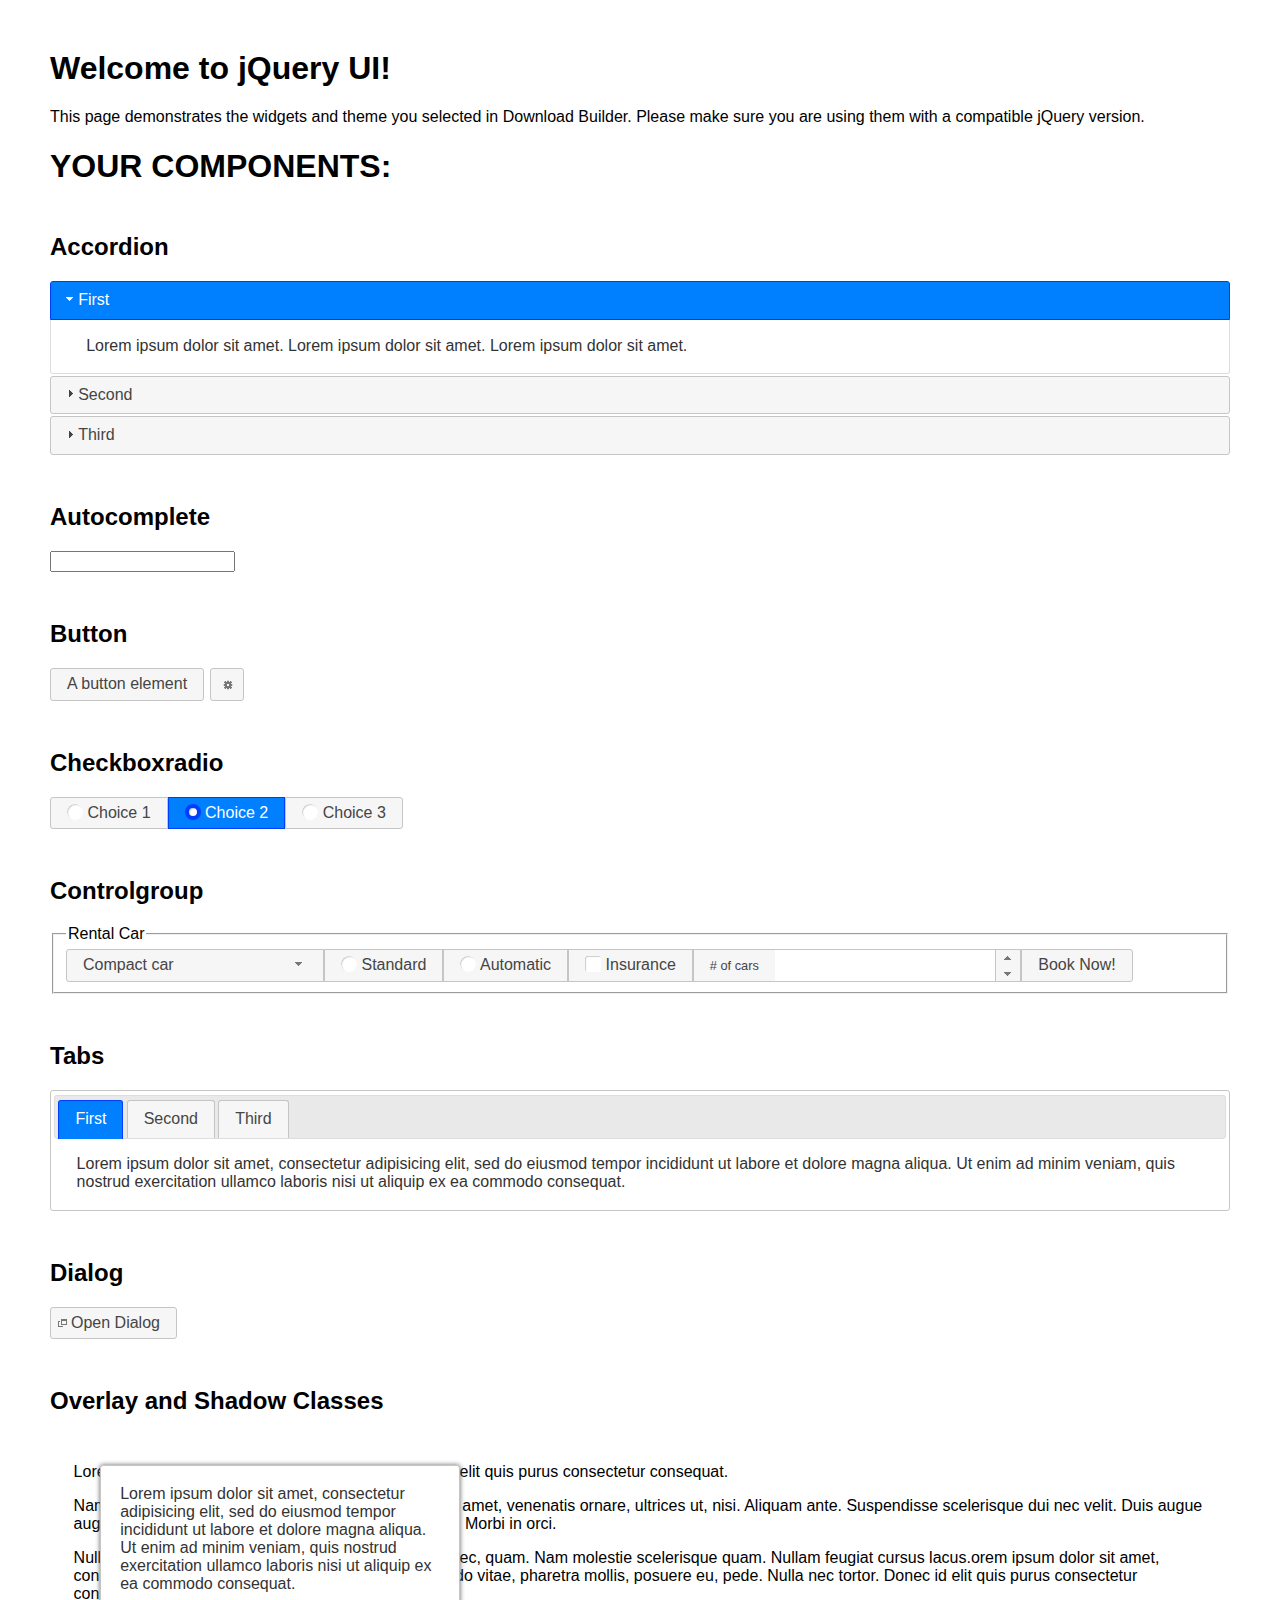
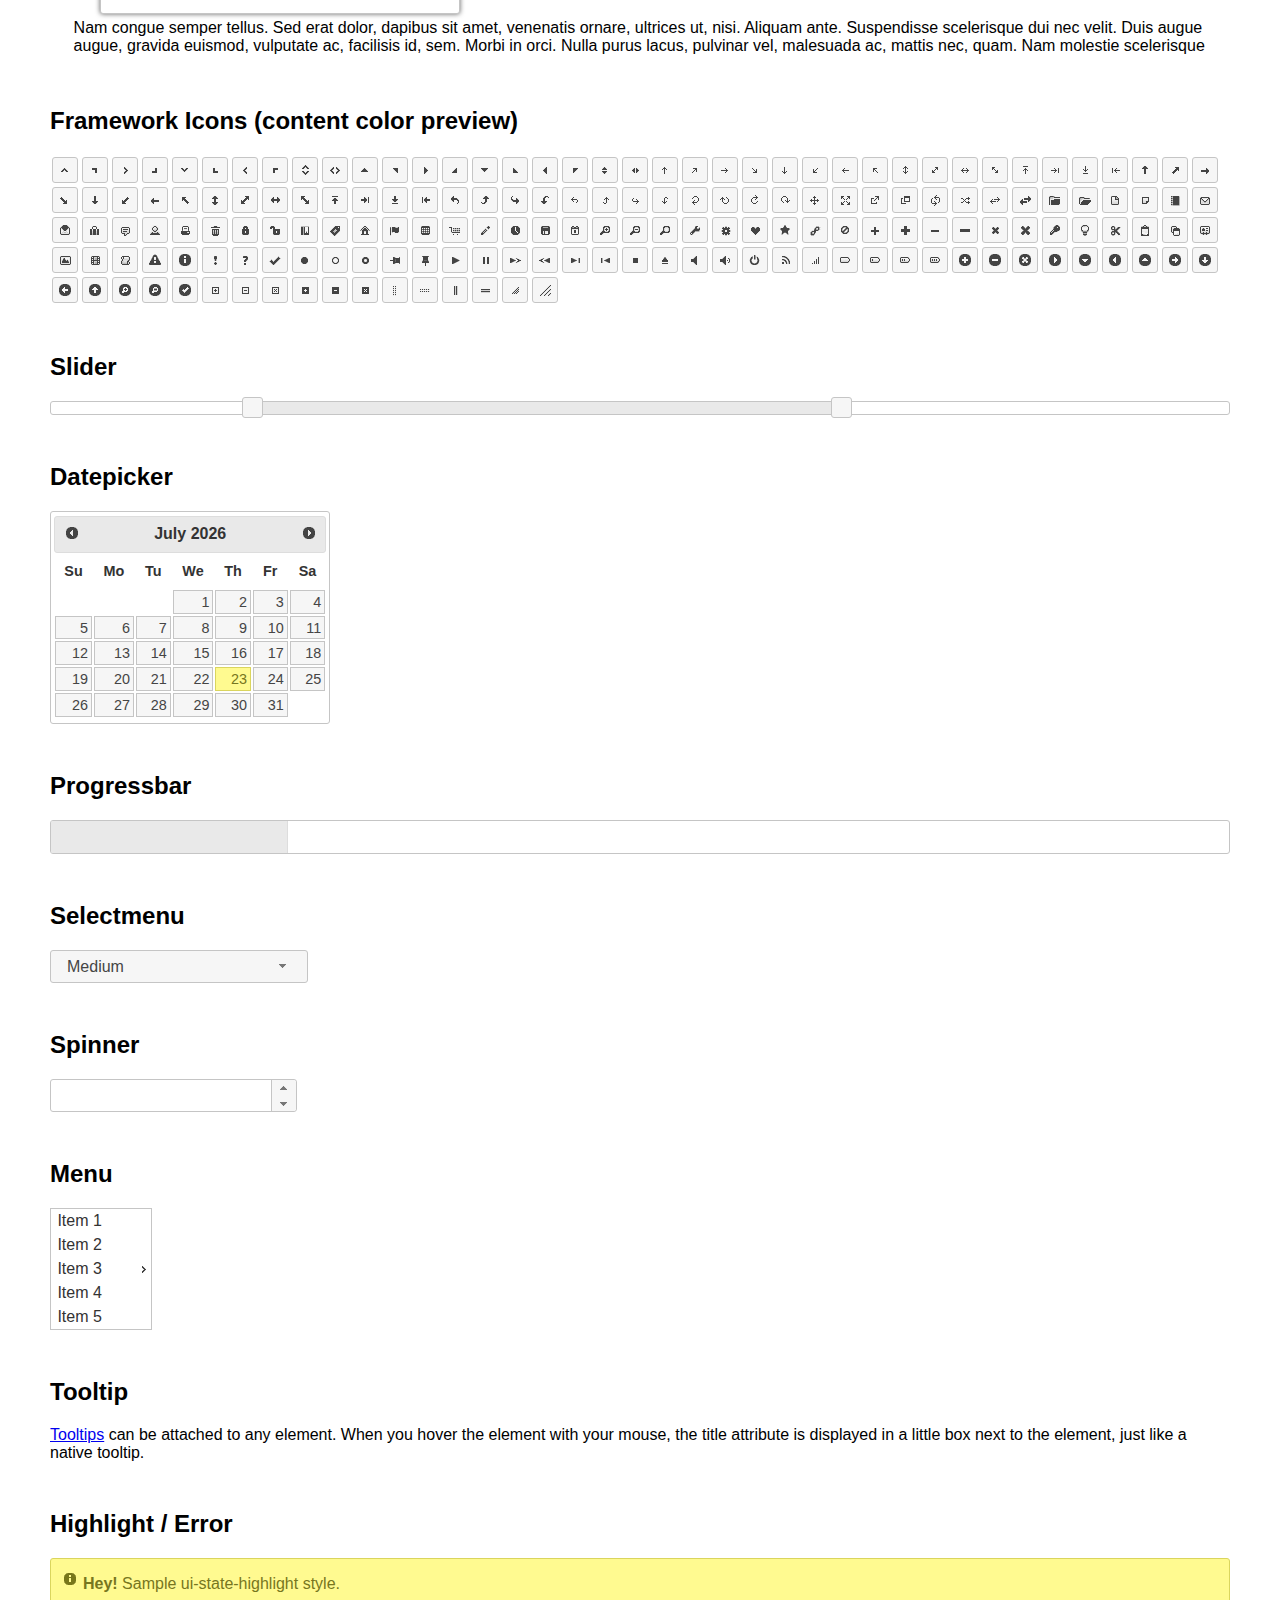
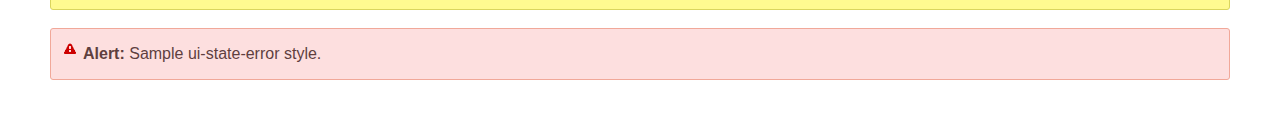
<file: php2/jquery/index.html>
<!doctype html>
<html lang="us">
<head>
	<meta charset="utf-8">
	<title>jQuery UI Example Page</title>
	<link href="jquery-ui.css" rel="stylesheet">
	<style>
	body{
		font-family: "Trebuchet MS", sans-serif;
		margin: 50px;
	}
	.demoHeaders {
		margin-top: 2em;
	}
	#dialog-link {
		padding: .4em 1em .4em 20px;
		text-decoration: none;
		position: relative;
	}
	#dialog-link span.ui-icon {
		margin: 0 5px 0 0;
		position: absolute;
		left: .2em;
		top: 50%;
		margin-top: -8px;
	}
	#icons {
		margin: 0;
		padding: 0;
	}
	#icons li {
		margin: 2px;
		position: relative;
		padding: 4px 0;
		cursor: pointer;
		float: left;
		list-style: none;
	}
	#icons span.ui-icon {
		float: left;
		margin: 0 4px;
	}
	.fakewindowcontain .ui-widget-overlay {
		position: absolute;
	}
	select {
		width: 200px;
	}
	</style>
</head>
<body>

<h1>Welcome to jQuery UI!</h1>

<div class="ui-widget">
	<p>This page demonstrates the widgets and theme you selected in Download Builder. Please make sure you are using them with a compatible jQuery version.</p>
</div>

<h1>YOUR COMPONENTS:</h1>


<!-- Accordion -->
<h2 class="demoHeaders">Accordion</h2>
<div id="accordion">
	<h3>First</h3>
	<div>Lorem ipsum dolor sit amet. Lorem ipsum dolor sit amet. Lorem ipsum dolor sit amet.</div>
	<h3>Second</h3>
	<div>Phasellus mattis tincidunt nibh.</div>
	<h3>Third</h3>
	<div>Nam dui erat, auctor a, dignissim quis.</div>
</div>



<!-- Autocomplete -->
<h2 class="demoHeaders">Autocomplete</h2>
<div>
	<input id="autocomplete" title="type &quot;a&quot;">
</div>



<!-- Button -->
<h2 class="demoHeaders">Button</h2>
<button id="button">A button element</button>
<button id="button-icon">An icon-only button</button>



<!-- Checkboxradio -->
<h2 class="demoHeaders">Checkboxradio</h2>
<form style="margin-top: 1em;">
	<div id="radioset">
		<input type="radio" id="radio1" name="radio"><label for="radio1">Choice 1</label>
		<input type="radio" id="radio2" name="radio" checked="checked"><label for="radio2">Choice 2</label>
		<input type="radio" id="radio3" name="radio"><label for="radio3">Choice 3</label>
	</div>
</form>



<!-- Controlgroup -->
<h2 class="demoHeaders">Controlgroup</h2>
<fieldset>
	<legend>Rental Car</legend>
	<div id="controlgroup">
		<select id="car-type">
			<option>Compact car</option>
			<option>Midsize car</option>
			<option>Full size car</option>
			<option>SUV</option>
			<option>Luxury</option>
			<option>Truck</option>
			<option>Van</option>
		</select>
		<label for="transmission-standard">Standard</label>
		<input type="radio" name="transmission" id="transmission-standard">
		<label for="transmission-automatic">Automatic</label>
		<input type="radio" name="transmission" id="transmission-automatic">
		<label for="insurance">Insurance</label>
		<input type="checkbox" name="insurance" id="insurance">
		<label for="horizontal-spinner" class="ui-controlgroup-label"># of cars</label>
		<input id="horizontal-spinner" class="ui-spinner-input">
		<button>Book Now!</button>
	</div>
</fieldset>



<!-- Tabs -->
<h2 class="demoHeaders">Tabs</h2>
<div id="tabs">
	<ul>
		<li><a href="#tabs-1">First</a></li>
		<li><a href="#tabs-2">Second</a></li>
		<li><a href="#tabs-3">Third</a></li>
	</ul>
	<div id="tabs-1">Lorem ipsum dolor sit amet, consectetur adipisicing elit, sed do eiusmod tempor incididunt ut labore et dolore magna aliqua. Ut enim ad minim veniam, quis nostrud exercitation ullamco laboris nisi ut aliquip ex ea commodo consequat.</div>
	<div id="tabs-2">Phasellus mattis tincidunt nibh. Cras orci urna, blandit id, pretium vel, aliquet ornare, felis. Maecenas scelerisque sem non nisl. Fusce sed lorem in enim dictum bibendum.</div>
	<div id="tabs-3">Nam dui erat, auctor a, dignissim quis, sollicitudin eu, felis. Pellentesque nisi urna, interdum eget, sagittis et, consequat vestibulum, lacus. Mauris porttitor ullamcorper augue.</div>
</div>



<h2 class="demoHeaders">Dialog</h2>
<p>
	<button id="dialog-link" class="ui-button ui-corner-all ui-widget">
		<span class="ui-icon ui-icon-newwin"></span>Open Dialog
	</button>
</p>

<h2 class="demoHeaders">Overlay and Shadow Classes</h2>
<div style="position: relative; width: 96%; height: 200px; padding:1% 2%; overflow:hidden;" class="fakewindowcontain">
	<p>Lorem ipsum dolor sit amet,  Nulla nec tortor. Donec id elit quis purus consectetur consequat. </p><p>Nam congue semper tellus. Sed erat dolor, dapibus sit amet, venenatis ornare, ultrices ut, nisi. Aliquam ante. Suspendisse scelerisque dui nec velit. Duis augue augue, gravida euismod, vulputate ac, facilisis id, sem. Morbi in orci. </p><p>Nulla purus lacus, pulvinar vel, malesuada ac, mattis nec, quam. Nam molestie scelerisque quam. Nullam feugiat cursus lacus.orem ipsum dolor sit amet, consectetur adipiscing elit. Donec libero risus, commodo vitae, pharetra mollis, posuere eu, pede. Nulla nec tortor. Donec id elit quis purus consectetur consequat. </p><p>Nam congue semper tellus. Sed erat dolor, dapibus sit amet, venenatis ornare, ultrices ut, nisi. Aliquam ante. Suspendisse scelerisque dui nec velit. Duis augue augue, gravida euismod, vulputate ac, facilisis id, sem. Morbi in orci. Nulla purus lacus, pulvinar vel, malesuada ac, mattis nec, quam. Nam molestie scelerisque quam. </p><p>Nullam feugiat cursus lacus.orem ipsum dolor sit amet, consectetur adipiscing elit. Donec libero risus, commodo vitae, pharetra mollis, posuere eu, pede. Nulla nec tortor. Donec id elit quis purus consectetur consequat. Nam congue semper tellus. Sed erat dolor, dapibus sit amet, venenatis ornare, ultrices ut, nisi. Aliquam ante. </p><p>Suspendisse scelerisque dui nec velit. Duis augue augue, gravida euismod, vulputate ac, facilisis id, sem. Morbi in orci. Nulla purus lacus, pulvinar vel, malesuada ac, mattis nec, quam. Nam molestie scelerisque quam. Nullam feugiat cursus lacus.orem ipsum dolor sit amet, consectetur adipiscing elit. Donec libero risus, commodo vitae, pharetra mollis, posuere eu, pede. Nulla nec tortor. Donec id elit quis purus consectetur consequat. Nam congue semper tellus. Sed erat dolor, dapibus sit amet, venenatis ornare, ultrices ut, nisi. </p>

	<!-- ui-dialog -->
	<div class="ui-widget-overlay ui-front"></div>
	<div style="position: absolute; width: 320px; left: 50px; top: 30px; padding: 1.2em" class="ui-widget ui-front ui-widget-content ui-corner-all ui-widget-shadow">
		Lorem ipsum dolor sit amet, consectetur adipisicing elit, sed do eiusmod tempor incididunt ut labore et dolore magna aliqua. Ut enim ad minim veniam, quis nostrud exercitation ullamco laboris nisi ut aliquip ex ea commodo consequat.
	</div>

</div>

<!-- ui-dialog -->
<div id="dialog" title="Dialog Title">
	<p>Lorem ipsum dolor sit amet, consectetur adipisicing elit, sed do eiusmod tempor incididunt ut labore et dolore magna aliqua. Ut enim ad minim veniam, quis nostrud exercitation ullamco laboris nisi ut aliquip ex ea commodo consequat.</p>
</div>



<h2 class="demoHeaders">Framework Icons (content color preview)</h2>
<ul id="icons" class="ui-widget ui-helper-clearfix">
	<li class="ui-state-default ui-corner-all" title=".ui-icon-caret-1-n"><span class="ui-icon ui-icon-caret-1-n"></span></li>
	<li class="ui-state-default ui-corner-all" title=".ui-icon-caret-1-ne"><span class="ui-icon ui-icon-caret-1-ne"></span></li>
	<li class="ui-state-default ui-corner-all" title=".ui-icon-caret-1-e"><span class="ui-icon ui-icon-caret-1-e"></span></li>
	<li class="ui-state-default ui-corner-all" title=".ui-icon-caret-1-se"><span class="ui-icon ui-icon-caret-1-se"></span></li>
	<li class="ui-state-default ui-corner-all" title=".ui-icon-caret-1-s"><span class="ui-icon ui-icon-caret-1-s"></span></li>
	<li class="ui-state-default ui-corner-all" title=".ui-icon-caret-1-sw"><span class="ui-icon ui-icon-caret-1-sw"></span></li>
	<li class="ui-state-default ui-corner-all" title=".ui-icon-caret-1-w"><span class="ui-icon ui-icon-caret-1-w"></span></li>
	<li class="ui-state-default ui-corner-all" title=".ui-icon-caret-1-nw"><span class="ui-icon ui-icon-caret-1-nw"></span></li>
	<li class="ui-state-default ui-corner-all" title=".ui-icon-caret-2-n-s"><span class="ui-icon ui-icon-caret-2-n-s"></span></li>
	<li class="ui-state-default ui-corner-all" title=".ui-icon-caret-2-e-w"><span class="ui-icon ui-icon-caret-2-e-w"></span></li>
	<li class="ui-state-default ui-corner-all" title=".ui-icon-triangle-1-n"><span class="ui-icon ui-icon-triangle-1-n"></span></li>
	<li class="ui-state-default ui-corner-all" title=".ui-icon-triangle-1-ne"><span class="ui-icon ui-icon-triangle-1-ne"></span></li>
	<li class="ui-state-default ui-corner-all" title=".ui-icon-triangle-1-e"><span class="ui-icon ui-icon-triangle-1-e"></span></li>
	<li class="ui-state-default ui-corner-all" title=".ui-icon-triangle-1-se"><span class="ui-icon ui-icon-triangle-1-se"></span></li>
	<li class="ui-state-default ui-corner-all" title=".ui-icon-triangle-1-s"><span class="ui-icon ui-icon-triangle-1-s"></span></li>
	<li class="ui-state-default ui-corner-all" title=".ui-icon-triangle-1-sw"><span class="ui-icon ui-icon-triangle-1-sw"></span></li>
	<li class="ui-state-default ui-corner-all" title=".ui-icon-triangle-1-w"><span class="ui-icon ui-icon-triangle-1-w"></span></li>
	<li class="ui-state-default ui-corner-all" title=".ui-icon-triangle-1-nw"><span class="ui-icon ui-icon-triangle-1-nw"></span></li>
	<li class="ui-state-default ui-corner-all" title=".ui-icon-triangle-2-n-s"><span class="ui-icon ui-icon-triangle-2-n-s"></span></li>
	<li class="ui-state-default ui-corner-all" title=".ui-icon-triangle-2-e-w"><span class="ui-icon ui-icon-triangle-2-e-w"></span></li>
	<li class="ui-state-default ui-corner-all" title=".ui-icon-arrow-1-n"><span class="ui-icon ui-icon-arrow-1-n"></span></li>
	<li class="ui-state-default ui-corner-all" title=".ui-icon-arrow-1-ne"><span class="ui-icon ui-icon-arrow-1-ne"></span></li>
	<li class="ui-state-default ui-corner-all" title=".ui-icon-arrow-1-e"><span class="ui-icon ui-icon-arrow-1-e"></span></li>
	<li class="ui-state-default ui-corner-all" title=".ui-icon-arrow-1-se"><span class="ui-icon ui-icon-arrow-1-se"></span></li>
	<li class="ui-state-default ui-corner-all" title=".ui-icon-arrow-1-s"><span class="ui-icon ui-icon-arrow-1-s"></span></li>
	<li class="ui-state-default ui-corner-all" title=".ui-icon-arrow-1-sw"><span class="ui-icon ui-icon-arrow-1-sw"></span></li>
	<li class="ui-state-default ui-corner-all" title=".ui-icon-arrow-1-w"><span class="ui-icon ui-icon-arrow-1-w"></span></li>
	<li class="ui-state-default ui-corner-all" title=".ui-icon-arrow-1-nw"><span class="ui-icon ui-icon-arrow-1-nw"></span></li>
	<li class="ui-state-default ui-corner-all" title=".ui-icon-arrow-2-n-s"><span class="ui-icon ui-icon-arrow-2-n-s"></span></li>
	<li class="ui-state-default ui-corner-all" title=".ui-icon-arrow-2-ne-sw"><span class="ui-icon ui-icon-arrow-2-ne-sw"></span></li>
	<li class="ui-state-default ui-corner-all" title=".ui-icon-arrow-2-e-w"><span class="ui-icon ui-icon-arrow-2-e-w"></span></li>
	<li class="ui-state-default ui-corner-all" title=".ui-icon-arrow-2-se-nw"><span class="ui-icon ui-icon-arrow-2-se-nw"></span></li>
	<li class="ui-state-default ui-corner-all" title=".ui-icon-arrowstop-1-n"><span class="ui-icon ui-icon-arrowstop-1-n"></span></li>
	<li class="ui-state-default ui-corner-all" title=".ui-icon-arrowstop-1-e"><span class="ui-icon ui-icon-arrowstop-1-e"></span></li>
	<li class="ui-state-default ui-corner-all" title=".ui-icon-arrowstop-1-s"><span class="ui-icon ui-icon-arrowstop-1-s"></span></li>
	<li class="ui-state-default ui-corner-all" title=".ui-icon-arrowstop-1-w"><span class="ui-icon ui-icon-arrowstop-1-w"></span></li>
	<li class="ui-state-default ui-corner-all" title=".ui-icon-arrowthick-1-n"><span class="ui-icon ui-icon-arrowthick-1-n"></span></li>
	<li class="ui-state-default ui-corner-all" title=".ui-icon-arrowthick-1-ne"><span class="ui-icon ui-icon-arrowthick-1-ne"></span></li>
	<li class="ui-state-default ui-corner-all" title=".ui-icon-arrowthick-1-e"><span class="ui-icon ui-icon-arrowthick-1-e"></span></li>
	<li class="ui-state-default ui-corner-all" title=".ui-icon-arrowthick-1-se"><span class="ui-icon ui-icon-arrowthick-1-se"></span></li>
	<li class="ui-state-default ui-corner-all" title=".ui-icon-arrowthick-1-s"><span class="ui-icon ui-icon-arrowthick-1-s"></span></li>
	<li class="ui-state-default ui-corner-all" title=".ui-icon-arrowthick-1-sw"><span class="ui-icon ui-icon-arrowthick-1-sw"></span></li>
	<li class="ui-state-default ui-corner-all" title=".ui-icon-arrowthick-1-w"><span class="ui-icon ui-icon-arrowthick-1-w"></span></li>
	<li class="ui-state-default ui-corner-all" title=".ui-icon-arrowthick-1-nw"><span class="ui-icon ui-icon-arrowthick-1-nw"></span></li>
	<li class="ui-state-default ui-corner-all" title=".ui-icon-arrowthick-2-n-s"><span class="ui-icon ui-icon-arrowthick-2-n-s"></span></li>
	<li class="ui-state-default ui-corner-all" title=".ui-icon-arrowthick-2-ne-sw"><span class="ui-icon ui-icon-arrowthick-2-ne-sw"></span></li>
	<li class="ui-state-default ui-corner-all" title=".ui-icon-arrowthick-2-e-w"><span class="ui-icon ui-icon-arrowthick-2-e-w"></span></li>
	<li class="ui-state-default ui-corner-all" title=".ui-icon-arrowthick-2-se-nw"><span class="ui-icon ui-icon-arrowthick-2-se-nw"></span></li>
	<li class="ui-state-default ui-corner-all" title=".ui-icon-arrowthickstop-1-n"><span class="ui-icon ui-icon-arrowthickstop-1-n"></span></li>
	<li class="ui-state-default ui-corner-all" title=".ui-icon-arrowthickstop-1-e"><span class="ui-icon ui-icon-arrowthickstop-1-e"></span></li>
	<li class="ui-state-default ui-corner-all" title=".ui-icon-arrowthickstop-1-s"><span class="ui-icon ui-icon-arrowthickstop-1-s"></span></li>
	<li class="ui-state-default ui-corner-all" title=".ui-icon-arrowthickstop-1-w"><span class="ui-icon ui-icon-arrowthickstop-1-w"></span></li>
	<li class="ui-state-default ui-corner-all" title=".ui-icon-arrowreturnthick-1-w"><span class="ui-icon ui-icon-arrowreturnthick-1-w"></span></li>
	<li class="ui-state-default ui-corner-all" title=".ui-icon-arrowreturnthick-1-n"><span class="ui-icon ui-icon-arrowreturnthick-1-n"></span></li>
	<li class="ui-state-default ui-corner-all" title=".ui-icon-arrowreturnthick-1-e"><span class="ui-icon ui-icon-arrowreturnthick-1-e"></span></li>
	<li class="ui-state-default ui-corner-all" title=".ui-icon-arrowreturnthick-1-s"><span class="ui-icon ui-icon-arrowreturnthick-1-s"></span></li>
	<li class="ui-state-default ui-corner-all" title=".ui-icon-arrowreturn-1-w"><span class="ui-icon ui-icon-arrowreturn-1-w"></span></li>
	<li class="ui-state-default ui-corner-all" title=".ui-icon-arrowreturn-1-n"><span class="ui-icon ui-icon-arrowreturn-1-n"></span></li>
	<li class="ui-state-default ui-corner-all" title=".ui-icon-arrowreturn-1-e"><span class="ui-icon ui-icon-arrowreturn-1-e"></span></li>
	<li class="ui-state-default ui-corner-all" title=".ui-icon-arrowreturn-1-s"><span class="ui-icon ui-icon-arrowreturn-1-s"></span></li>
	<li class="ui-state-default ui-corner-all" title=".ui-icon-arrowrefresh-1-w"><span class="ui-icon ui-icon-arrowrefresh-1-w"></span></li>
	<li class="ui-state-default ui-corner-all" title=".ui-icon-arrowrefresh-1-n"><span class="ui-icon ui-icon-arrowrefresh-1-n"></span></li>
	<li class="ui-state-default ui-corner-all" title=".ui-icon-arrowrefresh-1-e"><span class="ui-icon ui-icon-arrowrefresh-1-e"></span></li>
	<li class="ui-state-default ui-corner-all" title=".ui-icon-arrowrefresh-1-s"><span class="ui-icon ui-icon-arrowrefresh-1-s"></span></li>
	<li class="ui-state-default ui-corner-all" title=".ui-icon-arrow-4"><span class="ui-icon ui-icon-arrow-4"></span></li>
	<li class="ui-state-default ui-corner-all" title=".ui-icon-arrow-4-diag"><span class="ui-icon ui-icon-arrow-4-diag"></span></li>
	<li class="ui-state-default ui-corner-all" title=".ui-icon-extlink"><span class="ui-icon ui-icon-extlink"></span></li>
	<li class="ui-state-default ui-corner-all" title=".ui-icon-newwin"><span class="ui-icon ui-icon-newwin"></span></li>
	<li class="ui-state-default ui-corner-all" title=".ui-icon-refresh"><span class="ui-icon ui-icon-refresh"></span></li>
	<li class="ui-state-default ui-corner-all" title=".ui-icon-shuffle"><span class="ui-icon ui-icon-shuffle"></span></li>
	<li class="ui-state-default ui-corner-all" title=".ui-icon-transfer-e-w"><span class="ui-icon ui-icon-transfer-e-w"></span></li>
	<li class="ui-state-default ui-corner-all" title=".ui-icon-transferthick-e-w"><span class="ui-icon ui-icon-transferthick-e-w"></span></li>
	<li class="ui-state-default ui-corner-all" title=".ui-icon-folder-collapsed"><span class="ui-icon ui-icon-folder-collapsed"></span></li>
	<li class="ui-state-default ui-corner-all" title=".ui-icon-folder-open"><span class="ui-icon ui-icon-folder-open"></span></li>
	<li class="ui-state-default ui-corner-all" title=".ui-icon-document"><span class="ui-icon ui-icon-document"></span></li>
	<li class="ui-state-default ui-corner-all" title=".ui-icon-document-b"><span class="ui-icon ui-icon-document-b"></span></li>
	<li class="ui-state-default ui-corner-all" title=".ui-icon-note"><span class="ui-icon ui-icon-note"></span></li>
	<li class="ui-state-default ui-corner-all" title=".ui-icon-mail-closed"><span class="ui-icon ui-icon-mail-closed"></span></li>
	<li class="ui-state-default ui-corner-all" title=".ui-icon-mail-open"><span class="ui-icon ui-icon-mail-open"></span></li>
	<li class="ui-state-default ui-corner-all" title=".ui-icon-suitcase"><span class="ui-icon ui-icon-suitcase"></span></li>
	<li class="ui-state-default ui-corner-all" title=".ui-icon-comment"><span class="ui-icon ui-icon-comment"></span></li>
	<li class="ui-state-default ui-corner-all" title=".ui-icon-person"><span class="ui-icon ui-icon-person"></span></li>
	<li class="ui-state-default ui-corner-all" title=".ui-icon-print"><span class="ui-icon ui-icon-print"></span></li>
	<li class="ui-state-default ui-corner-all" title=".ui-icon-trash"><span class="ui-icon ui-icon-trash"></span></li>
	<li class="ui-state-default ui-corner-all" title=".ui-icon-locked"><span class="ui-icon ui-icon-locked"></span></li>
	<li class="ui-state-default ui-corner-all" title=".ui-icon-unlocked"><span class="ui-icon ui-icon-unlocked"></span></li>
	<li class="ui-state-default ui-corner-all" title=".ui-icon-bookmark"><span class="ui-icon ui-icon-bookmark"></span></li>
	<li class="ui-state-default ui-corner-all" title=".ui-icon-tag"><span class="ui-icon ui-icon-tag"></span></li>
	<li class="ui-state-default ui-corner-all" title=".ui-icon-home"><span class="ui-icon ui-icon-home"></span></li>
	<li class="ui-state-default ui-corner-all" title=".ui-icon-flag"><span class="ui-icon ui-icon-flag"></span></li>
	<li class="ui-state-default ui-corner-all" title=".ui-icon-calculator"><span class="ui-icon ui-icon-calculator"></span></li>
	<li class="ui-state-default ui-corner-all" title=".ui-icon-cart"><span class="ui-icon ui-icon-cart"></span></li>
	<li class="ui-state-default ui-corner-all" title=".ui-icon-pencil"><span class="ui-icon ui-icon-pencil"></span></li>
	<li class="ui-state-default ui-corner-all" title=".ui-icon-clock"><span class="ui-icon ui-icon-clock"></span></li>
	<li class="ui-state-default ui-corner-all" title=".ui-icon-disk"><span class="ui-icon ui-icon-disk"></span></li>
	<li class="ui-state-default ui-corner-all" title=".ui-icon-calendar"><span class="ui-icon ui-icon-calendar"></span></li>
	<li class="ui-state-default ui-corner-all" title=".ui-icon-zoomin"><span class="ui-icon ui-icon-zoomin"></span></li>
	<li class="ui-state-default ui-corner-all" title=".ui-icon-zoomout"><span class="ui-icon ui-icon-zoomout"></span></li>
	<li class="ui-state-default ui-corner-all" title=".ui-icon-search"><span class="ui-icon ui-icon-search"></span></li>
	<li class="ui-state-default ui-corner-all" title=".ui-icon-wrench"><span class="ui-icon ui-icon-wrench"></span></li>
	<li class="ui-state-default ui-corner-all" title=".ui-icon-gear"><span class="ui-icon ui-icon-gear"></span></li>
	<li class="ui-state-default ui-corner-all" title=".ui-icon-heart"><span class="ui-icon ui-icon-heart"></span></li>
	<li class="ui-state-default ui-corner-all" title=".ui-icon-star"><span class="ui-icon ui-icon-star"></span></li>
	<li class="ui-state-default ui-corner-all" title=".ui-icon-link"><span class="ui-icon ui-icon-link"></span></li>
	<li class="ui-state-default ui-corner-all" title=".ui-icon-cancel"><span class="ui-icon ui-icon-cancel"></span></li>
	<li class="ui-state-default ui-corner-all" title=".ui-icon-plus"><span class="ui-icon ui-icon-plus"></span></li>
	<li class="ui-state-default ui-corner-all" title=".ui-icon-plusthick"><span class="ui-icon ui-icon-plusthick"></span></li>
	<li class="ui-state-default ui-corner-all" title=".ui-icon-minus"><span class="ui-icon ui-icon-minus"></span></li>
	<li class="ui-state-default ui-corner-all" title=".ui-icon-minusthick"><span class="ui-icon ui-icon-minusthick"></span></li>
	<li class="ui-state-default ui-corner-all" title=".ui-icon-close"><span class="ui-icon ui-icon-close"></span></li>
	<li class="ui-state-default ui-corner-all" title=".ui-icon-closethick"><span class="ui-icon ui-icon-closethick"></span></li>
	<li class="ui-state-default ui-corner-all" title=".ui-icon-key"><span class="ui-icon ui-icon-key"></span></li>
	<li class="ui-state-default ui-corner-all" title=".ui-icon-lightbulb"><span class="ui-icon ui-icon-lightbulb"></span></li>
	<li class="ui-state-default ui-corner-all" title=".ui-icon-scissors"><span class="ui-icon ui-icon-scissors"></span></li>
	<li class="ui-state-default ui-corner-all" title=".ui-icon-clipboard"><span class="ui-icon ui-icon-clipboard"></span></li>
	<li class="ui-state-default ui-corner-all" title=".ui-icon-copy"><span class="ui-icon ui-icon-copy"></span></li>
	<li class="ui-state-default ui-corner-all" title=".ui-icon-contact"><span class="ui-icon ui-icon-contact"></span></li>
	<li class="ui-state-default ui-corner-all" title=".ui-icon-image"><span class="ui-icon ui-icon-image"></span></li>
	<li class="ui-state-default ui-corner-all" title=".ui-icon-video"><span class="ui-icon ui-icon-video"></span></li>
	<li class="ui-state-default ui-corner-all" title=".ui-icon-script"><span class="ui-icon ui-icon-script"></span></li>
	<li class="ui-state-default ui-corner-all" title=".ui-icon-alert"><span class="ui-icon ui-icon-alert"></span></li>
	<li class="ui-state-default ui-corner-all" title=".ui-icon-info"><span class="ui-icon ui-icon-info"></span></li>
	<li class="ui-state-default ui-corner-all" title=".ui-icon-notice"><span class="ui-icon ui-icon-notice"></span></li>
	<li class="ui-state-default ui-corner-all" title=".ui-icon-help"><span class="ui-icon ui-icon-help"></span></li>
	<li class="ui-state-default ui-corner-all" title=".ui-icon-check"><span class="ui-icon ui-icon-check"></span></li>
	<li class="ui-state-default ui-corner-all" title=".ui-icon-bullet"><span class="ui-icon ui-icon-bullet"></span></li>
	<li class="ui-state-default ui-corner-all" title=".ui-icon-radio-off"><span class="ui-icon ui-icon-radio-off"></span></li>
	<li class="ui-state-default ui-corner-all" title=".ui-icon-radio-on"><span class="ui-icon ui-icon-radio-on"></span></li>
	<li class="ui-state-default ui-corner-all" title=".ui-icon-pin-w"><span class="ui-icon ui-icon-pin-w"></span></li>
	<li class="ui-state-default ui-corner-all" title=".ui-icon-pin-s"><span class="ui-icon ui-icon-pin-s"></span></li>
	<li class="ui-state-default ui-corner-all" title=".ui-icon-play"><span class="ui-icon ui-icon-play"></span></li>
	<li class="ui-state-default ui-corner-all" title=".ui-icon-pause"><span class="ui-icon ui-icon-pause"></span></li>
	<li class="ui-state-default ui-corner-all" title=".ui-icon-seek-next"><span class="ui-icon ui-icon-seek-next"></span></li>
	<li class="ui-state-default ui-corner-all" title=".ui-icon-seek-prev"><span class="ui-icon ui-icon-seek-prev"></span></li>
	<li class="ui-state-default ui-corner-all" title=".ui-icon-seek-end"><span class="ui-icon ui-icon-seek-end"></span></li>
	<li class="ui-state-default ui-corner-all" title=".ui-icon-seek-first"><span class="ui-icon ui-icon-seek-first"></span></li>
	<li class="ui-state-default ui-corner-all" title=".ui-icon-stop"><span class="ui-icon ui-icon-stop"></span></li>
	<li class="ui-state-default ui-corner-all" title=".ui-icon-eject"><span class="ui-icon ui-icon-eject"></span></li>
	<li class="ui-state-default ui-corner-all" title=".ui-icon-volume-off"><span class="ui-icon ui-icon-volume-off"></span></li>
	<li class="ui-state-default ui-corner-all" title=".ui-icon-volume-on"><span class="ui-icon ui-icon-volume-on"></span></li>
	<li class="ui-state-default ui-corner-all" title=".ui-icon-power"><span class="ui-icon ui-icon-power"></span></li>
	<li class="ui-state-default ui-corner-all" title=".ui-icon-signal-diag"><span class="ui-icon ui-icon-signal-diag"></span></li>
	<li class="ui-state-default ui-corner-all" title=".ui-icon-signal"><span class="ui-icon ui-icon-signal"></span></li>
	<li class="ui-state-default ui-corner-all" title=".ui-icon-battery-0"><span class="ui-icon ui-icon-battery-0"></span></li>
	<li class="ui-state-default ui-corner-all" title=".ui-icon-battery-1"><span class="ui-icon ui-icon-battery-1"></span></li>
	<li class="ui-state-default ui-corner-all" title=".ui-icon-battery-2"><span class="ui-icon ui-icon-battery-2"></span></li>
	<li class="ui-state-default ui-corner-all" title=".ui-icon-battery-3"><span class="ui-icon ui-icon-battery-3"></span></li>
	<li class="ui-state-default ui-corner-all" title=".ui-icon-circle-plus"><span class="ui-icon ui-icon-circle-plus"></span></li>
	<li class="ui-state-default ui-corner-all" title=".ui-icon-circle-minus"><span class="ui-icon ui-icon-circle-minus"></span></li>
	<li class="ui-state-default ui-corner-all" title=".ui-icon-circle-close"><span class="ui-icon ui-icon-circle-close"></span></li>
	<li class="ui-state-default ui-corner-all" title=".ui-icon-circle-triangle-e"><span class="ui-icon ui-icon-circle-triangle-e"></span></li>
	<li class="ui-state-default ui-corner-all" title=".ui-icon-circle-triangle-s"><span class="ui-icon ui-icon-circle-triangle-s"></span></li>
	<li class="ui-state-default ui-corner-all" title=".ui-icon-circle-triangle-w"><span class="ui-icon ui-icon-circle-triangle-w"></span></li>
	<li class="ui-state-default ui-corner-all" title=".ui-icon-circle-triangle-n"><span class="ui-icon ui-icon-circle-triangle-n"></span></li>
	<li class="ui-state-default ui-corner-all" title=".ui-icon-circle-arrow-e"><span class="ui-icon ui-icon-circle-arrow-e"></span></li>
	<li class="ui-state-default ui-corner-all" title=".ui-icon-circle-arrow-s"><span class="ui-icon ui-icon-circle-arrow-s"></span></li>
	<li class="ui-state-default ui-corner-all" title=".ui-icon-circle-arrow-w"><span class="ui-icon ui-icon-circle-arrow-w"></span></li>
	<li class="ui-state-default ui-corner-all" title=".ui-icon-circle-arrow-n"><span class="ui-icon ui-icon-circle-arrow-n"></span></li>
	<li class="ui-state-default ui-corner-all" title=".ui-icon-circle-zoomin"><span class="ui-icon ui-icon-circle-zoomin"></span></li>
	<li class="ui-state-default ui-corner-all" title=".ui-icon-circle-zoomout"><span class="ui-icon ui-icon-circle-zoomout"></span></li>
	<li class="ui-state-default ui-corner-all" title=".ui-icon-circle-check"><span class="ui-icon ui-icon-circle-check"></span></li>
	<li class="ui-state-default ui-corner-all" title=".ui-icon-circlesmall-plus"><span class="ui-icon ui-icon-circlesmall-plus"></span></li>
	<li class="ui-state-default ui-corner-all" title=".ui-icon-circlesmall-minus"><span class="ui-icon ui-icon-circlesmall-minus"></span></li>
	<li class="ui-state-default ui-corner-all" title=".ui-icon-circlesmall-close"><span class="ui-icon ui-icon-circlesmall-close"></span></li>
	<li class="ui-state-default ui-corner-all" title=".ui-icon-squaresmall-plus"><span class="ui-icon ui-icon-squaresmall-plus"></span></li>
	<li class="ui-state-default ui-corner-all" title=".ui-icon-squaresmall-minus"><span class="ui-icon ui-icon-squaresmall-minus"></span></li>
	<li class="ui-state-default ui-corner-all" title=".ui-icon-squaresmall-close"><span class="ui-icon ui-icon-squaresmall-close"></span></li>
	<li class="ui-state-default ui-corner-all" title=".ui-icon-grip-dotted-vertical"><span class="ui-icon ui-icon-grip-dotted-vertical"></span></li>
	<li class="ui-state-default ui-corner-all" title=".ui-icon-grip-dotted-horizontal"><span class="ui-icon ui-icon-grip-dotted-horizontal"></span></li>
	<li class="ui-state-default ui-corner-all" title=".ui-icon-grip-solid-vertical"><span class="ui-icon ui-icon-grip-solid-vertical"></span></li>
	<li class="ui-state-default ui-corner-all" title=".ui-icon-grip-solid-horizontal"><span class="ui-icon ui-icon-grip-solid-horizontal"></span></li>
	<li class="ui-state-default ui-corner-all" title=".ui-icon-gripsmall-diagonal-se"><span class="ui-icon ui-icon-gripsmall-diagonal-se"></span></li>
	<li class="ui-state-default ui-corner-all" title=".ui-icon-grip-diagonal-se"><span class="ui-icon ui-icon-grip-diagonal-se"></span></li>
</ul>


<!-- Slider -->
<h2 class="demoHeaders">Slider</h2>
<div id="slider"></div>



<!-- Datepicker -->
<h2 class="demoHeaders">Datepicker</h2>
<div id="datepicker"></div>



<!-- Progressbar -->
<h2 class="demoHeaders">Progressbar</h2>
<div id="progressbar"></div>



<!-- Progressbar -->
<h2 class="demoHeaders">Selectmenu</h2>
<select id="selectmenu">
	<option>Slower</option>
	<option>Slow</option>
	<option selected="selected">Medium</option>
	<option>Fast</option>
	<option>Faster</option>
</select>



<!-- Spinner -->
<h2 class="demoHeaders">Spinner</h2>
<input id="spinner">



<!-- Menu -->
<h2 class="demoHeaders">Menu</h2>
<ul style="width:100px;" id="menu">
	<li><div>Item 1</div></li>
	<li><div>Item 2</div></li>
	<li><div>Item 3</div>
		<ul>
			<li><div>Item 3-1</div></li>
			<li><div>Item 3-2</div></li>
			<li><div>Item 3-3</div></li>
			<li><div>Item 3-4</div></li>
			<li><div>Item 3-5</div></li>
		</ul>
	</li>
	<li><div>Item 4</div></li>
	<li><div>Item 5</div></li>
</ul>



<!-- Tooltip -->
<h2 class="demoHeaders">Tooltip</h2>
<p id="tooltip">
	<a href="#" title="That&apos;s what this widget is">Tooltips</a> can be attached to any element. When you hover
the element with your mouse, the title attribute is displayed in a little box next to the element, just like a native tooltip.
</p>


<!-- Highlight / Error -->
<h2 class="demoHeaders">Highlight / Error</h2>
<div class="ui-widget">
	<div class="ui-state-highlight ui-corner-all" style="margin-top: 20px; padding: 0 .7em;">
		<p><span class="ui-icon ui-icon-info" style="float: left; margin-right: .3em;"></span>
		<strong>Hey!</strong> Sample ui-state-highlight style.</p>
	</div>
</div>
<br>
<div class="ui-widget">
	<div class="ui-state-error ui-corner-all" style="padding: 0 .7em;">
		<p><span class="ui-icon ui-icon-alert" style="float: left; margin-right: .3em;"></span>
		<strong>Alert:</strong> Sample ui-state-error style.</p>
	</div>
</div>

<script src="external/jquery/jquery.js"></script>
<script src="jquery-ui.js"></script>
<script>

$( "#accordion" ).accordion();



var availableTags = [
	"ActionScript",
	"AppleScript",
	"Asp",
	"BASIC",
	"C",
	"C++",
	"Clojure",
	"COBOL",
	"ColdFusion",
	"Erlang",
	"Fortran",
	"Groovy",
	"Haskell",
	"Java",
	"JavaScript",
	"Lisp",
	"Perl",
	"PHP",
	"Python",
	"Ruby",
	"Scala",
	"Scheme"
];
$( "#autocomplete" ).autocomplete({
	source: availableTags
});



$( "#button" ).button();
$( "#button-icon" ).button({
	icon: "ui-icon-gear",
	showLabel: false
});



$( "#radioset" ).buttonset();



$( "#controlgroup" ).controlgroup();



$( "#tabs" ).tabs();



$( "#dialog" ).dialog({
	autoOpen: false,
	width: 400,
	buttons: [
		{
			text: "Ok",
			click: function() {
				$( this ).dialog( "close" );
			}
		},
		{
			text: "Cancel",
			click: function() {
				$( this ).dialog( "close" );
			}
		}
	]
});

// Link to open the dialog
$( "#dialog-link" ).click(function( event ) {
	$( "#dialog" ).dialog( "open" );
	event.preventDefault();
});



$( "#datepicker" ).datepicker({
	inline: true
});



$( "#slider" ).slider({
	range: true,
	values: [ 17, 67 ]
});



$( "#progressbar" ).progressbar({
	value: 20
});



$( "#spinner" ).spinner();



$( "#menu" ).menu();



$( "#tooltip" ).tooltip();



$( "#selectmenu" ).selectmenu();


// Hover states on the static widgets
$( "#dialog-link, #icons li" ).hover(
	function() {
		$( this ).addClass( "ui-state-hover" );
	},
	function() {
		$( this ).removeClass( "ui-state-hover" );
	}
);
</script>
</body>
</html>
</file>
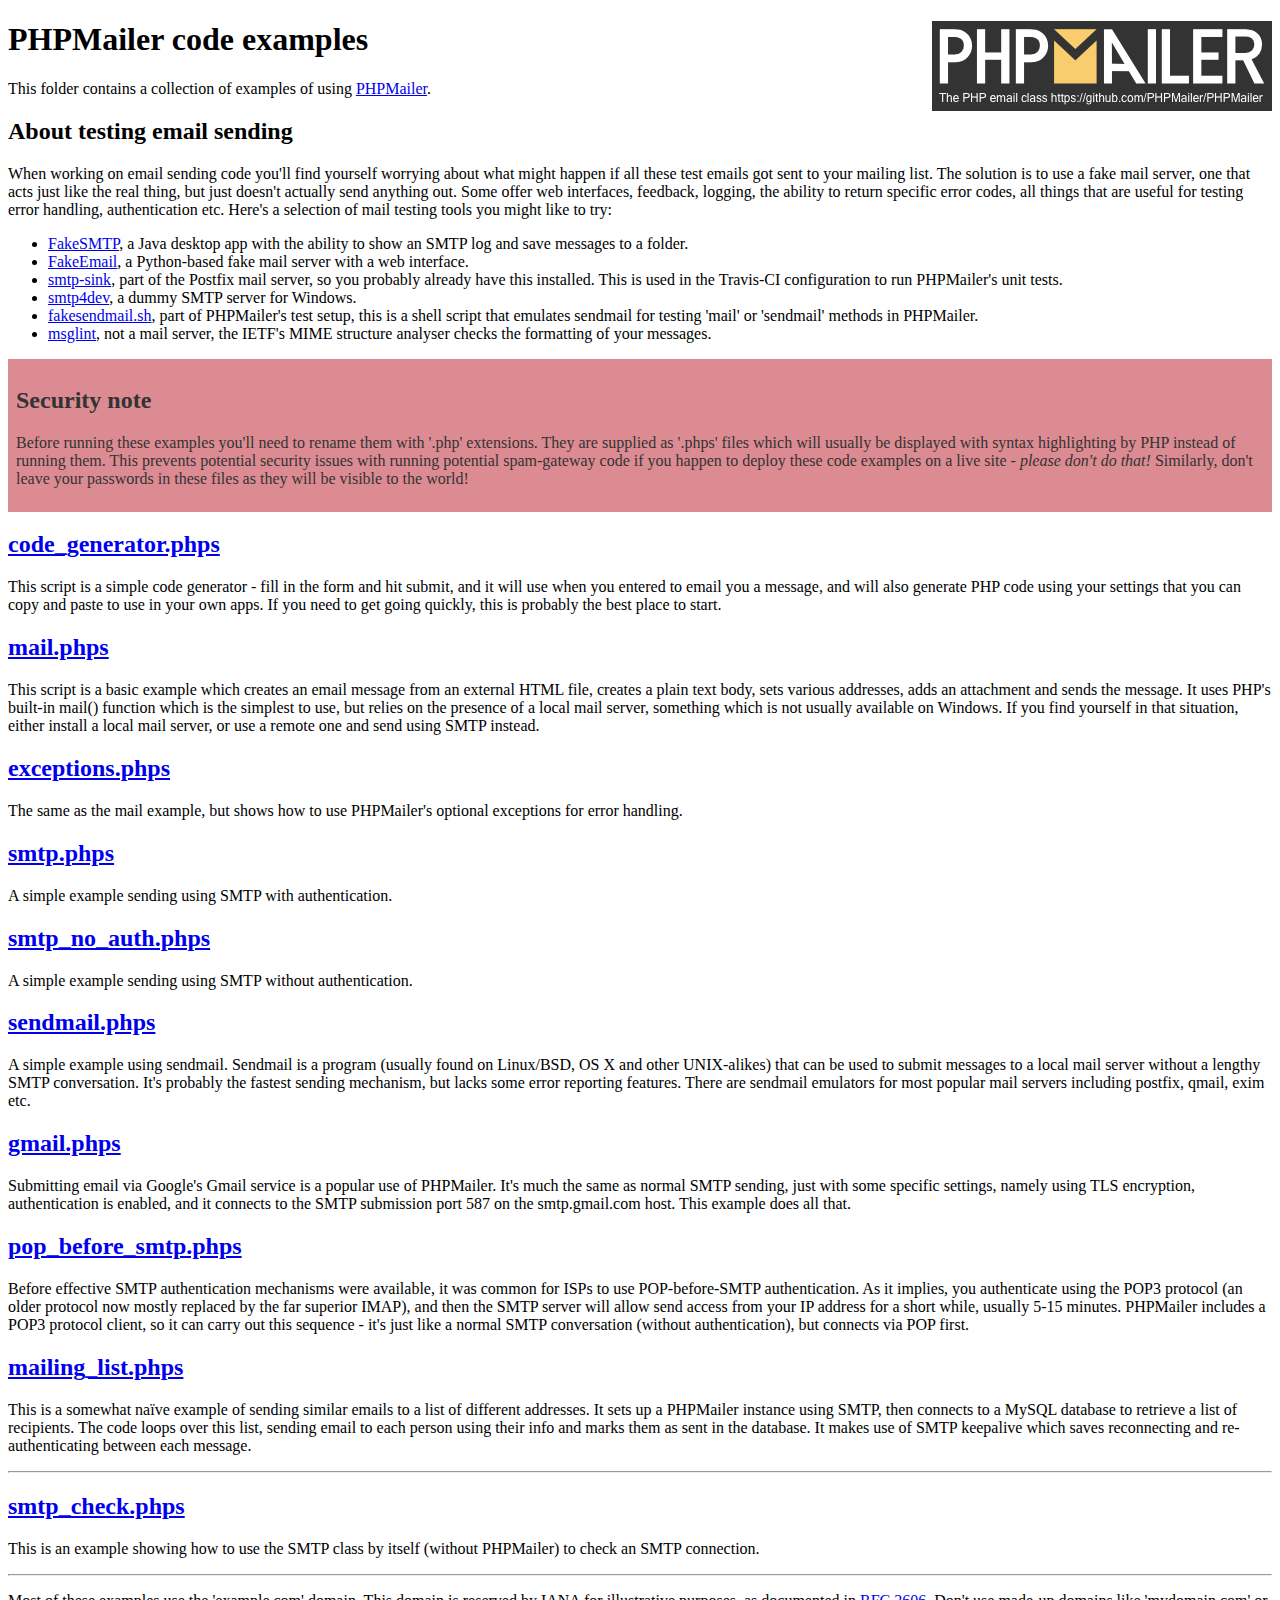
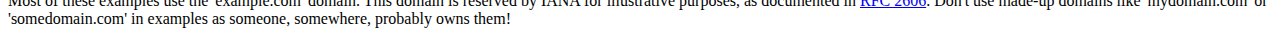
<file: php2/konten/email/PHPMailer/examples/index.html>
<!DOCTYPE html>
<html>
<head>
	<meta charset="UTF-8">
	<title>PHPMailer Examples</title>
</head>
<body>
<h1>PHPMailer code examples<a href="https://github.com/PHPMailer/PHPMailer"><img src="images/phpmailer.png" style="float:right; border:0;" alt="PHPMailer logo"></a></h1>
<p>This folder contains a collection of examples of using <a href="https://github.com/PHPMailer/PHPMailer">PHPMailer</a>.</p>
<h2>About testing email sending</h2>
<p>When working on email sending code you'll find yourself worrying about what might happen if all these test emails got sent to your mailing list. The solution is to use a fake mail server, one that acts just like the real thing, but just doesn't actually send anything out. Some offer web interfaces, feedback, logging, the ability to return specific error codes, all things that are useful for testing error handling, authentication etc. Here's a selection of mail testing tools you might like to try:</p>
<ul>
  <li><a href="https://github.com/Nilhcem/FakeSMTP">FakeSMTP</a>, a Java desktop app with the ability to show an SMTP log and save messages to a folder. </li>
  <li><a href="https://github.com/isotoma/FakeEmail">FakeEmail</a>, a Python-based fake mail server with a web interface.</li>
  <li><a href="http://www.postfix.org/smtp-sink.1.html">smtp-sink</a>, part of the Postfix mail server, so you probably already have this installed. This is used in the Travis-CI configuration to run PHPMailer's unit tests.</li>
  <li><a href="http://smtp4dev.codeplex.com">smtp4dev</a>, a dummy SMTP server for Windows.</li>
  <li><a href="https://github.com/PHPMailer/PHPMailer/blob/master/test/fakesendmail.sh">fakesendmail.sh</a>, part of PHPMailer's test setup, this is a shell script that emulates sendmail for testing 'mail' or 'sendmail' methods in PHPMailer.</li>
  <li><a href="http://tools.ietf.org/tools/msglint/">msglint</a>, not a mail server, the IETF's MIME structure analyser checks the formatting of your messages.</li>
</ul>
<div style="padding: 8px; color: #333333; background-color: #dc8b92">
<h2>Security note</h2>
<p>Before running these examples you'll need to rename them with '.php' extensions. They are supplied as '.phps' files which will usually be displayed with syntax highlighting by PHP instead of running them. This prevents potential security issues with running potential spam-gateway code if you happen to deploy these code examples on a live site - <em>please don't do that!</em> Similarly, don't leave your passwords in these files as they will be visible to the world!</p>
</div>
<h2><a href="code_generator.phps">code_generator.phps</a></h2>
<p>This script is a simple code generator - fill in the form and hit submit, and it will use when you entered to email you a message, and will also generate PHP code using your settings that you can copy and paste to use in your own apps. If you need to get going quickly, this is probably the best place to start.</p>
<h2><a href="mail.phps">mail.phps</a></h2>
<p>This script is a basic example which creates an email message from an external HTML file, creates a plain text body, sets various addresses, adds an attachment and sends the message. It uses PHP's built-in mail() function which is the simplest to use, but relies on the presence of a local mail server, something which is not usually available on Windows. If you find yourself in that situation, either install a local mail server, or use a remote one and send using SMTP instead.</p>
<h2><a href="exceptions.phps">exceptions.phps</a></h2>
<p>The same as the mail example, but shows how to use PHPMailer's optional exceptions for error handling.</p>
<h2><a href="smtp.phps">smtp.phps</a></h2>
<p>A simple example sending using SMTP with authentication.</p>
<h2><a href="smtp_no_auth.phps">smtp_no_auth.phps</a></h2>
<p>A simple example sending using SMTP without authentication.</p>
<h2><a href="sendmail.phps">sendmail.phps</a></h2>
<p>A simple example using sendmail. Sendmail is a program (usually found on Linux/BSD, OS X and other UNIX-alikes) that can be used to submit messages to a local mail server without a lengthy SMTP conversation. It's probably the fastest sending mechanism, but lacks some error reporting features. There are sendmail emulators for most popular mail servers including postfix, qmail, exim etc.</p>
<h2><a href="gmail.phps">gmail.phps</a></h2>
<p>Submitting email via Google's Gmail service is a popular use of PHPMailer. It's much the same as normal SMTP sending, just with some specific settings, namely using TLS encryption, authentication is enabled, and it connects to the SMTP submission port 587 on the smtp.gmail.com host. This example does all that.</p>
<h2><a href="pop_before_smtp.phps">pop_before_smtp.phps</a></h2>
<p>Before effective SMTP authentication mechanisms were available, it was common for ISPs to use POP-before-SMTP authentication. As it implies, you authenticate using the POP3 protocol (an older protocol now mostly replaced by the far superior IMAP), and then the SMTP server will allow send access from your IP address for a short while, usually 5-15 minutes. PHPMailer includes a POP3 protocol client, so it can carry out this sequence - it's just like a normal SMTP conversation (without authentication), but connects via POP first.</p>
<h2><a href="mailing_list.phps">mailing_list.phps</a></h2>
<p>This is a somewhat naïve example of sending similar emails to a list of different addresses. It sets up a PHPMailer instance using SMTP, then connects to a MySQL database to retrieve a list of recipients. The code loops over this list, sending email to each person using their info and marks them as sent in the database. It makes use of SMTP keepalive which saves reconnecting and re-authenticating between each message.</p>
<hr>
<h2><a href="smtp_check.phps">smtp_check.phps</a></h2>
<p>This is an example showing how to use the SMTP class by itself (without PHPMailer) to check an SMTP connection.</p>
<hr>
<p>Most of these examples use the 'example.com' domain. This domain is reserved by IANA for illustrative purposes, as documented in <a href="http://tools.ietf.org/html/rfc2606">RFC 2606</a>. Don't use made-up domains like 'mydomain.com' or 'somedomain.com' in examples as someone, somewhere, probably owns them!</p>
</body>
</html>
</file>
